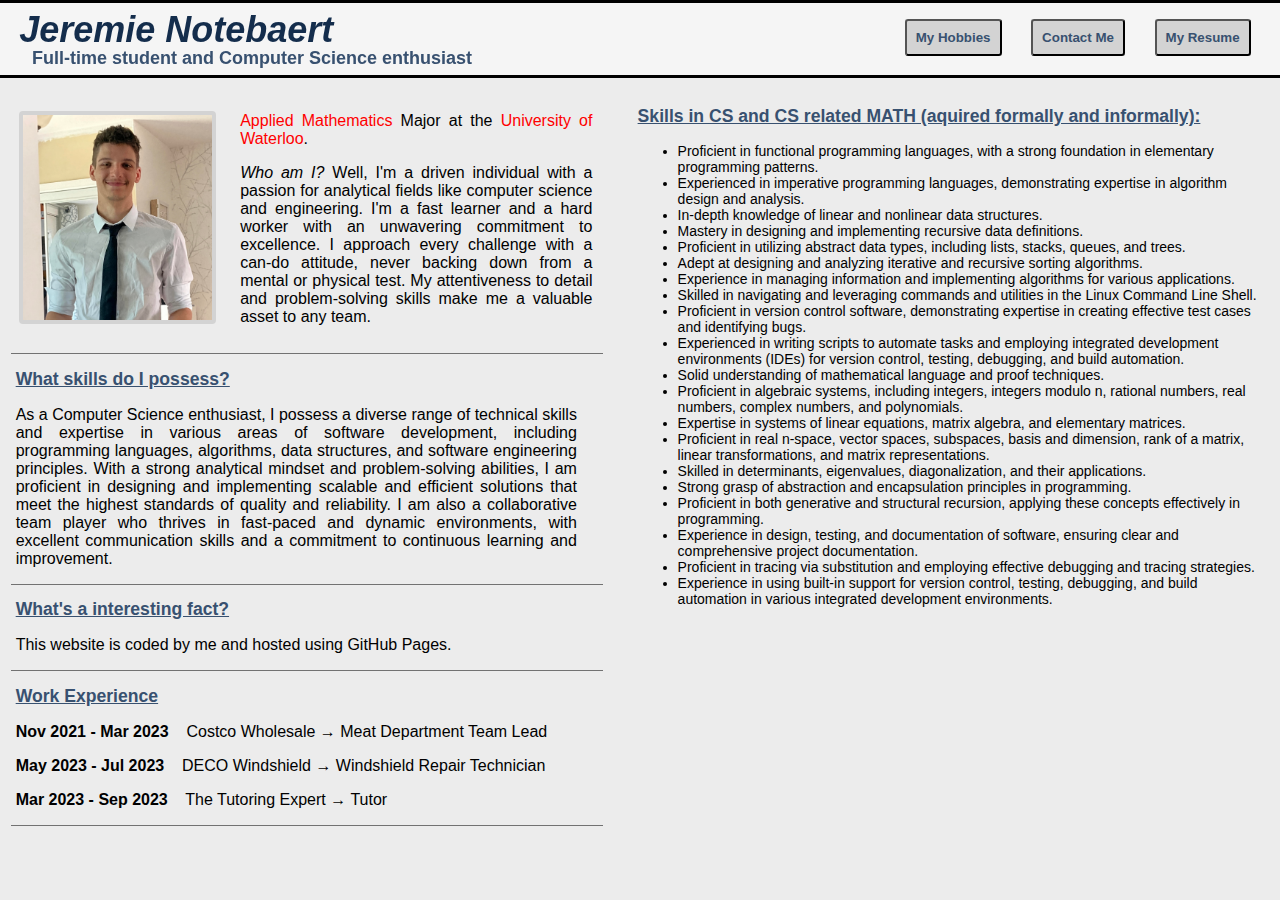
<file: index.html>
<!DOCTYPE html>
<html lang="en">
<head>
    <meta charset="UTF-8">
    <title>Jeremie Notebaert</title>
    <link rel="stylesheet" href="styles.css">
    <link rel="icon" href="favicon.ico">
</head>
<body>
    <!-- Top Bar -->
    <div style="z-index: 10; position: fixed; top: 0; left: 0; width: 100%; height: 6vh; border-bottom: 0.35vh solid black; border-top: 0.35vh solid black; padding: 1vh; background-color: whitesmoke;">
        <div style="position: fixed; left: 1.5vw;">
            <h1 style="position: relative; top: -3vh;">
                <i>Jeremie Notebaert</i>
            </h1>
            <h3 style="position: relative; left: 1vw; top: -6vh;">
                <strong>Full-time student</strong> and <strong>Computer Science enthusiast</strong>
            </h3>
        </div>
        <div style="position: relative; float: right; right: 2vw;">
            <button onclick="window.location.href='hobbies.html';" style="position: relative; top: 0.75vh;">My Hobbies</button>
            <button onclick="window.location.href='contact-me.html';" style="position: relative; top: 0.75vh;">Contact Me</button>
            <button onclick="window.location.href='resume.html';" style="position: relative; top: 0.75vh;">My Resume</button>
        </div>
    </div>

    <!-- Main Content -->
    <div style="position: absolute; top: 6vh; margin-right: 1vw; margin-top: 4vh; padding-bottom: 2vh;">
        <!-- Who I am; Skills; Work; -->
        <div style="float: left; width: 50%; height: 100%;">
            <table>
                <tr>
                    <td>
                        <table class="intro-table">
                            <tr>
                                <td><img src="me2.jpeg" width="auto" height="205" style="position: relative; margin-top: 0.5%"></td>
                                <td></td><td></td><td></td><td></td><td></td>
                                <td>
                                    <p><a href="https://uwaterloo.ca/applied-mathematics/" target="_blank">Applied Mathematics</a> 
                                        Major at the <a href="https://uwaterloo.ca/" target="_blank">University of Waterloo</a>.</p>
                                    <p><em>Who am I? </em> Well, I'm a driven individual with a passion for analytical 
                                        fields like computer science and engineering. I'm a fast learner and a hard worker with an unwavering 
                                        commitment to excellence. I approach every challenge with a can-do attitude, never backing down from a
                                        mental or physical test. My attentiveness to detail and problem-solving skills make me a valuable asset 
                                        to any team.
                                    </p>
                                </td>
                            </tr>
                        </table>
                        <hr>
                        <h2 style="padding-left: 0.75%; text-underline-offset:5%; text-decoration: underline;"><b>What skills do I possess?</b></h2>
                        <p style="padding-left: 0.75%">As a Computer Science enthusiast, I possess a diverse range of technical skills and expertise 
                            in various areas of software development, including programming languages, algorithms, data 
                            structures, and software engineering principles. With a strong analytical mindset and 
                            problem-solving abilities, I am proficient in designing and implementing scalable and 
                            efficient solutions that meet the highest standards of quality and reliability. I am also a 
                            collaborative team player who thrives in fast-paced and dynamic environments, with excellent 
                            communication skills and a commitment to continuous learning and improvement.</p>
                        <hr>
                        <h2 style="padding-left: 0.75%; text-underline-offset:5%; text-decoration: underline;"><b>What's a interesting fact?</b></h2>
                        <p style="padding-left: 0.75%">This website is coded by me and hosted using GitHub Pages.</p>
                        <hr>
                        <h2 style="padding-left: 0.75%; text-underline-offset:5%; text-decoration: underline;">Work Experience</h2>
                        <p style="padding-left: 0.75%"><b>Nov 2021 - Mar 2023</b> &nbsp;&nbsp; Costco Wholesale → Meat Department Team Lead</p>
                        <p style="padding-left: 0.75%"><b>May 2023 - Jul 2023</b> &nbsp;&nbsp; DECO Windshield → Windshield Repair Technician</p>
                        <p style="padding-left: 0.75%"><b>Mar 2023 - Sep 2023</b> &nbsp;&nbsp; The Tutoring Expert → Tutor</p>
                        <hr>
                    </td>
                </tr>
            </table>
        </div>
        <!-- CS/Math Skills -->
        <div style="float: right; width: 50%">
            <p style="padding-right: 35rem">
                <h2 style="text-underline-offset:5%; text-decoration: underline;">Skills in CS and CS related MATH (aquired formally and informally):</h2>
                <ul>
                    <li>Proficient in functional programming languages, with a strong foundation in elementary programming patterns.</li>
                    <li>Experienced in imperative programming languages, demonstrating expertise in algorithm design and analysis.</li>
                    <li>In-depth knowledge of linear and nonlinear data structures.</li>
                    <li>Mastery in designing and implementing recursive data definitions.</li>
                    <li>Proficient in utilizing abstract data types, including lists, stacks, queues, and trees.</li>
                    <li>Adept at designing and analyzing iterative and recursive sorting algorithms.</li>
                    <li>Experience in managing information and implementing algorithms for various applications.</li>
                    <li>Skilled in navigating and leveraging commands and utilities in the Linux Command Line Shell.</li>
                    <li>Proficient in version control software, demonstrating expertise in creating effective test cases and identifying bugs.</li>
                    <li>Experienced in writing scripts to automate tasks and employing integrated development environments (IDEs) for version control, testing, debugging, and build automation.</li>
                    <li>Solid understanding of mathematical language and proof techniques.</li>
                    <li>Proficient in algebraic systems, including integers, integers modulo n, rational numbers, real numbers, complex numbers, and polynomials.</li>
                    <li>Expertise in systems of linear equations, matrix algebra, and elementary matrices.</li>
                    <li>Proficient in real n-space, vector spaces, subspaces, basis and dimension, rank of a matrix, linear transformations, and matrix representations.</li>
                    <li>Skilled in determinants, eigenvalues, diagonalization, and their applications.</li>
                    <li>Strong grasp of abstraction and encapsulation principles in programming.</li>
                    <li>Proficient in both generative and structural recursion, applying these concepts effectively in programming.</li>
                    <li>Experience in design, testing, and documentation of software, ensuring clear and comprehensive project documentation.</li>
                    <li>Proficient in tracing via substitution and employing effective debugging and tracing strategies.</li>
                    <li>Experience in using built-in support for version control, testing, debugging, and build automation in various integrated development environments.</li>
                </ul>
            </p>
        </div>
    </div>
</body>
</html>
</file>
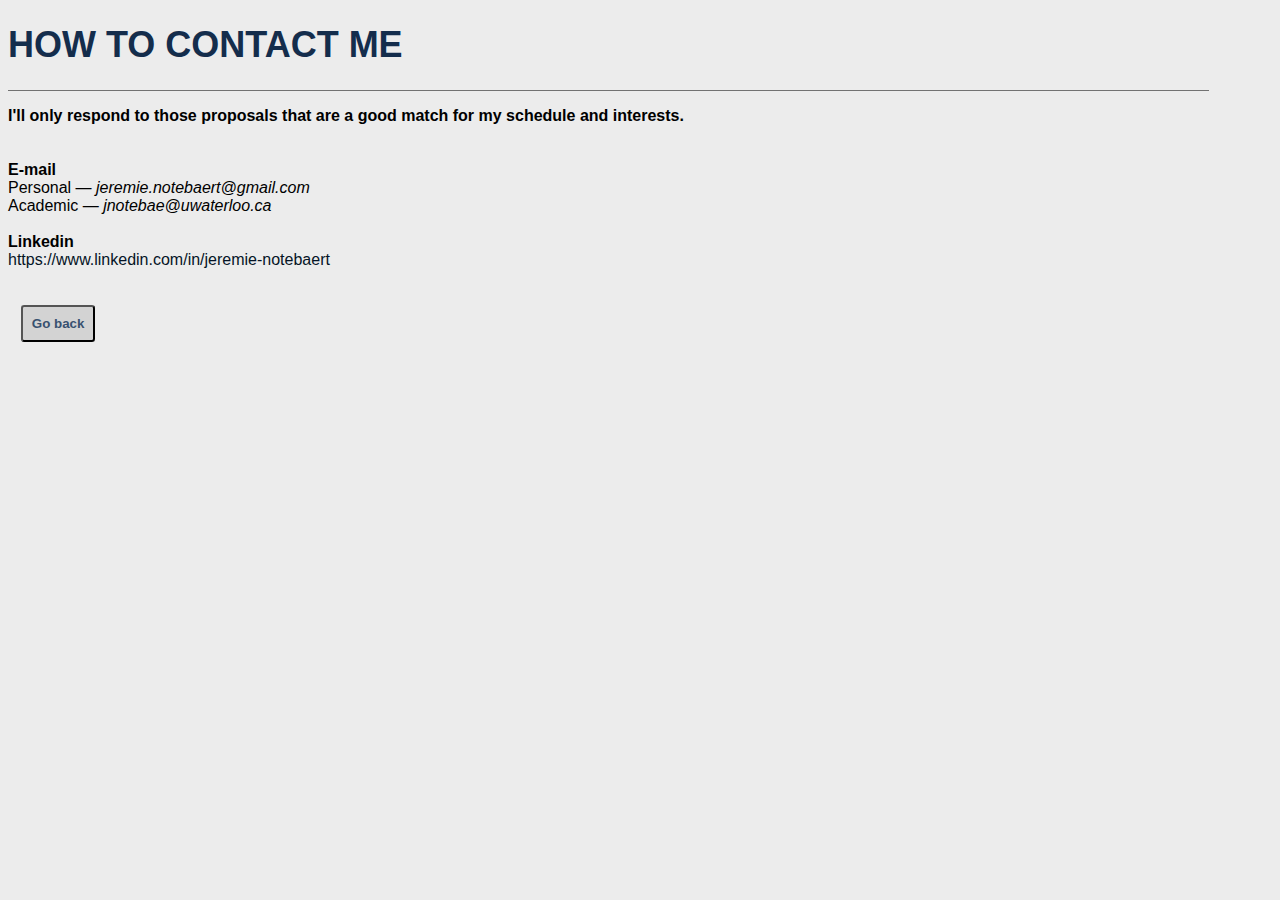
<file: contact-me.html>
<!DOCTYPE html>
<html lang="en">
<head>
    <meta charset="UTF-8">
    <title>Contact Me</title>
    <link rel="stylesheet" href="styles.css">
    <link rel="icon" href="favicon.ico">
    <style>
        a {
            text-decoration: none;
            color: rgb(5, 20, 38);
            transition-duration: 0.4s;
        }
        a:hover {
            text-decoration: none;
            color: rgb(20, 110, 219);
        }
    </style>
</head>
<body onload="startTime()">
    <h1>HOW TO CONTACT ME</h1>
    <hr>
    <table>
        <tr>
            <p>
                <b>I'll only respond to those proposals that are a good match for my schedule and interests.</b>
                <br>
                <br>
                <br>
                <b>E-mail</b>
                <br>
                Personal — <i>jeremie.notebaert@gmail.com</i>
                <br>
                Academic — <i>jnotebae@uwaterloo.ca</i>
                <br>
                <br>
                <b>Linkedin</b>
                <br>
                <a href="https://www.linkedin.com/in/jeremie-notebaert" target="_blank">https://www.linkedin.com/in/jeremie-notebaert</a> 
                <br>
                <br>
                <br>
                <button onclick="window.location.href='index.html';">Go back</button>
            </p>
        </tr>
        <tr>
            <td>
                
            </td>
        </tr>
    </table>
</body>
</html>
</file>
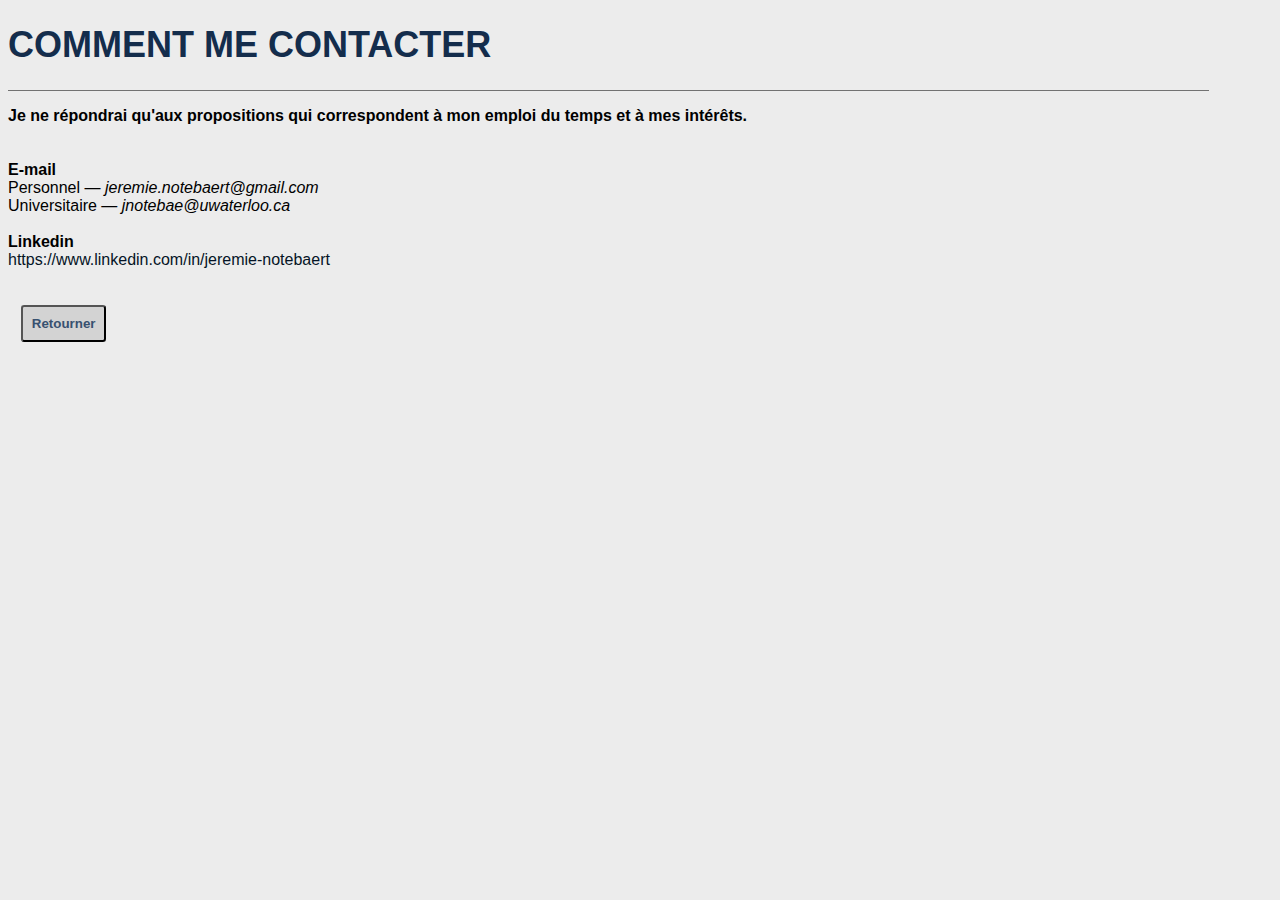
<file: contact-me_FR.html>
<!DOCTYPE html>
<html lang="fr">
<head>
    <meta charset="UTF-8">
    <title>Me contacter</title>
    <link rel="stylesheet" href="styles.css">
    <link rel="icon" href="favicon.ico">
    <style>
        a {
            text-decoration: none;
            color: rgb(5, 20, 38);
            transition-duration: 0.4s;
        }
        a:hover {
            text-decoration: none;
            color: rgb(20, 110, 219);
        }
    </style>
</head>
<body onload="startTime()">
    <h1>COMMENT ME CONTACTER</h1>
    <hr>
    <table>
        <tr>
            <p>
                <b>Je ne répondrai qu'aux propositions qui correspondent à mon emploi du temps et à mes intérêts.</b>
                <br>
                <br>
                <br>
                <b>E-mail</b>
                <br>
                Personnel — <i>jeremie.notebaert@gmail.com</i>
                <br>
                Universitaire — <i>jnotebae@uwaterloo.ca</i>
                <br>
                <br>
                <b>Linkedin</b>
                <br>
                <a href="https://www.linkedin.com/in/jeremie-notebaert" target="_blank">https://www.linkedin.com/in/jeremie-notebaert</a> 
                <br>
                <br>
                <br>
                <button onclick="window.location.href='index_FR.html';">Retourner</button>
            </p>
        </tr>
        <tr>
            <td>
                
            </td>
        </tr>
    </table>
</body>
</html>
</file>
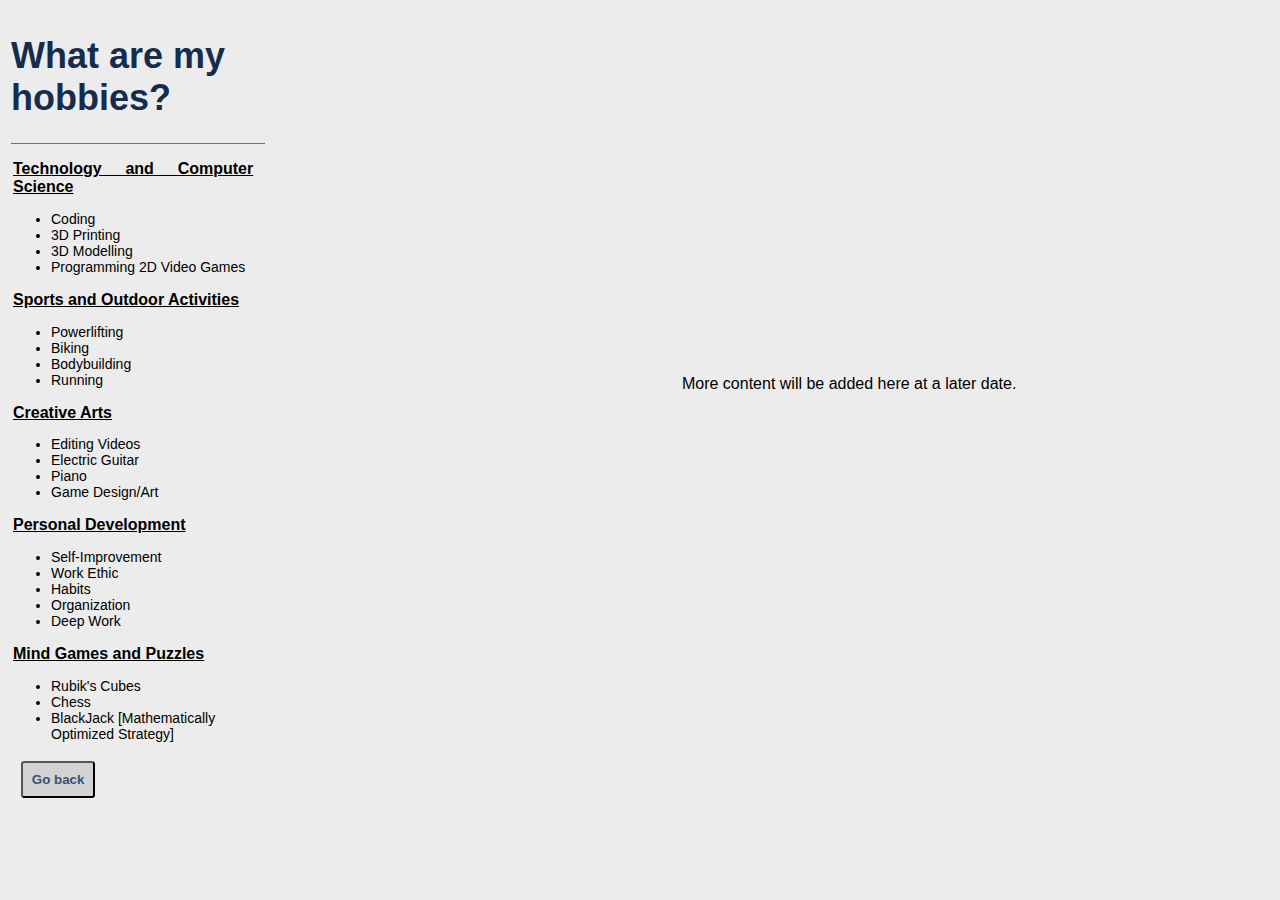
<file: hobbies.html>
<!DOCTYPE html>
<html lang="en">
<head>
    <meta charset="UTF-8">
    <title>My Hobbies</title>
    <link rel="stylesheet" href="styles.css">
    <link rel="icon" href="favicon.ico">
</head>
<body>
    <table>
        <tr>
            <td>
                <h1>What are my hobbies?</h1>
                <hr>
                <p style="padding-left: 0.75%; text-underline-offset:5%; text-decoration: underline;"><b>Technology and Computer Science</b></p>
                <ul style="margin-top: -0.5%">
                    <li>Coding</li>
                    <li>3D Printing</li>
                    <li>3D Modelling</li>
                    <li>Programming 2D Video Games</li>
                </ul>
                <p style="padding-left: 0.75%; text-underline-offset:5%; text-decoration: underline;"><b>Sports and Outdoor Activities</b></p>
                <ul style="margin-top: -0.5%">
                    <li>Powerlifting</li>
                    <li>Biking</li>
                    <li>Bodybuilding</li>
                    <li>Running</li>
                </ul>
                <p style="padding-left: 0.75%; text-underline-offset:5%; text-decoration: underline;"><b>Creative Arts</b></p>
                <ul style="margin-top: -0.5%">
                    <li>Editing Videos</li>
                    <li>Electric Guitar</li>
                    <li>Piano</li>
                    <li>Game Design/Art</li>
                </ul>
                <p style="padding-left: 0.75%; text-underline-offset:5%; text-decoration: underline;"><b>Personal Development</b></p>
                <ul style="margin-top: -0.5%">
                    <li>Self-Improvement</li>
                    <li>Work Ethic</li>
                    <li>Habits</li>
                    <li>Organization</li>
                    <li>Deep Work</li>
                </ul>
                <p style="padding-left: 0.75%; text-underline-offset:5%; text-decoration: underline;"><b>Mind Games and Puzzles</b></p>
                <ul style="margin-top: -0.5%">
                    <li>Rubik's Cubes</li>
                    <li>Chess</li>
                    <li>BlackJack [Mathematically Optimized Strategy]</li>
                </ul>
            </td>
            <td>
                <p style="padding-left: 25rem; padding-right: 25rem"> More content will be added here at a later date. </p>
            </td>
        </tr>
    </table>
    <button onclick="window.location.href='index.html';">Go back</button>
</body>
</html>
</file>
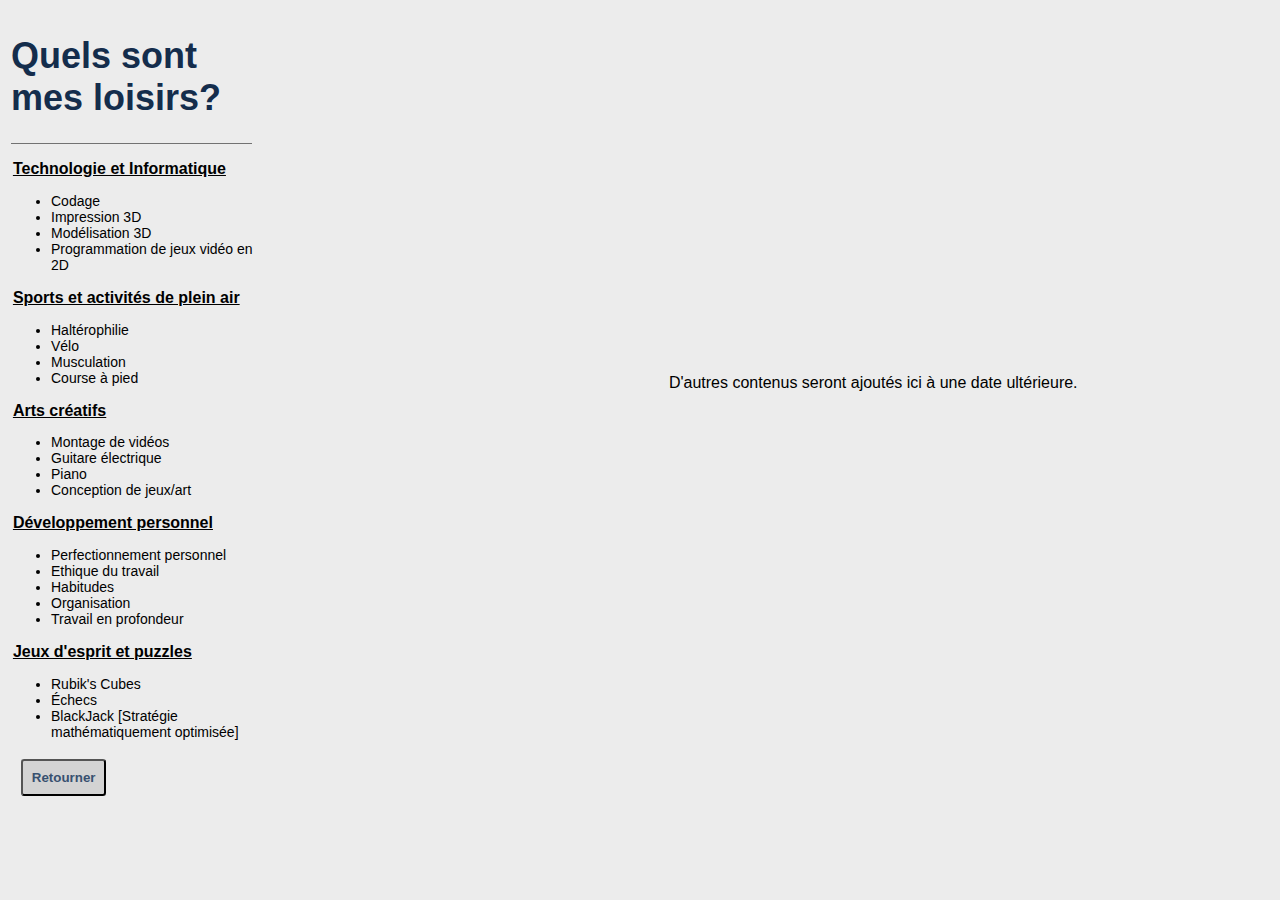
<file: hobbies_FR.html>
<!DOCTYPE html>
<html lang="fr">
<head>
    <meta charset="UTF-8">
    <title>Mes loisirs</title>
    <link rel="stylesheet" href="styles.css">
    <link rel="icon" href="favicon.ico">
</head>
<body>
    <table>
        <tr>
            <td>
                <h1>Quels sont mes loisirs?</h1>
                <hr>
                <p style="padding-left: 0.75%; text-underline-offset:5%; text-decoration: underline;"><b>Technologie et Informatique</b></p>
                <ul style="margin-top: -0.5%">
                    <li>Codage</li>
                    <li>Impression 3D</li>
                    <li>Modélisation 3D</li>
                    <li>Programmation de jeux vidéo en 2D</li>
                </ul>
                <p style="padding-left: 0.75%; text-underline-offset:5%; text-decoration: underline;"><b>Sports et activités de plein air</b></p>
                <ul style="margin-top: -0.5%">
                    <li>Haltérophilie</li>
                    <li>Vélo</li>
                    <li>Musculation</li>
                    <li>Course à pied</li>
                </ul>
                <p style="padding-left: 0.75%; text-underline-offset:5%; text-decoration: underline;"><b>Arts créatifs</b></p>
                <ul style="margin-top: -0.5%">
                    <li>Montage de vidéos</li>
                    <li>Guitare électrique</li>
                    <li>Piano</li>
                    <li>Conception de jeux/art</li>
                </ul>
                <p style="padding-left: 0.75%; text-underline-offset:5%; text-decoration: underline;"><b>Développement personnel</b></p>
                <ul style="margin-top: -0.5%">
                    <li>Perfectionnement personnel</li>
                    <li>Ethique du travail</li>
                    <li>Habitudes</li>
                    <li>Organisation</li>
                    <li>Travail en profondeur</li>
                </ul>
                <p style="padding-left: 0.75%; text-underline-offset:5%; text-decoration: underline;"><b>Jeux d'esprit et puzzles</b></p>
                <ul style="margin-top: -0.5%">
                    <li>Rubik's Cubes</li>
                    <li>Échecs</li>
                    <li>BlackJack [Stratégie mathématiquement optimisée]</li>
                </ul>
            </td>
            <td>
                <p style="padding-left: 25rem; padding-right: 25rem"> D'autres contenus seront ajoutés ici à une date ultérieure. </p>
            </td>
        </tr>
    </table>
    <button onclick="window.location.href='index_FR.html';">Retourner</button>
</body>
</html>
</file>
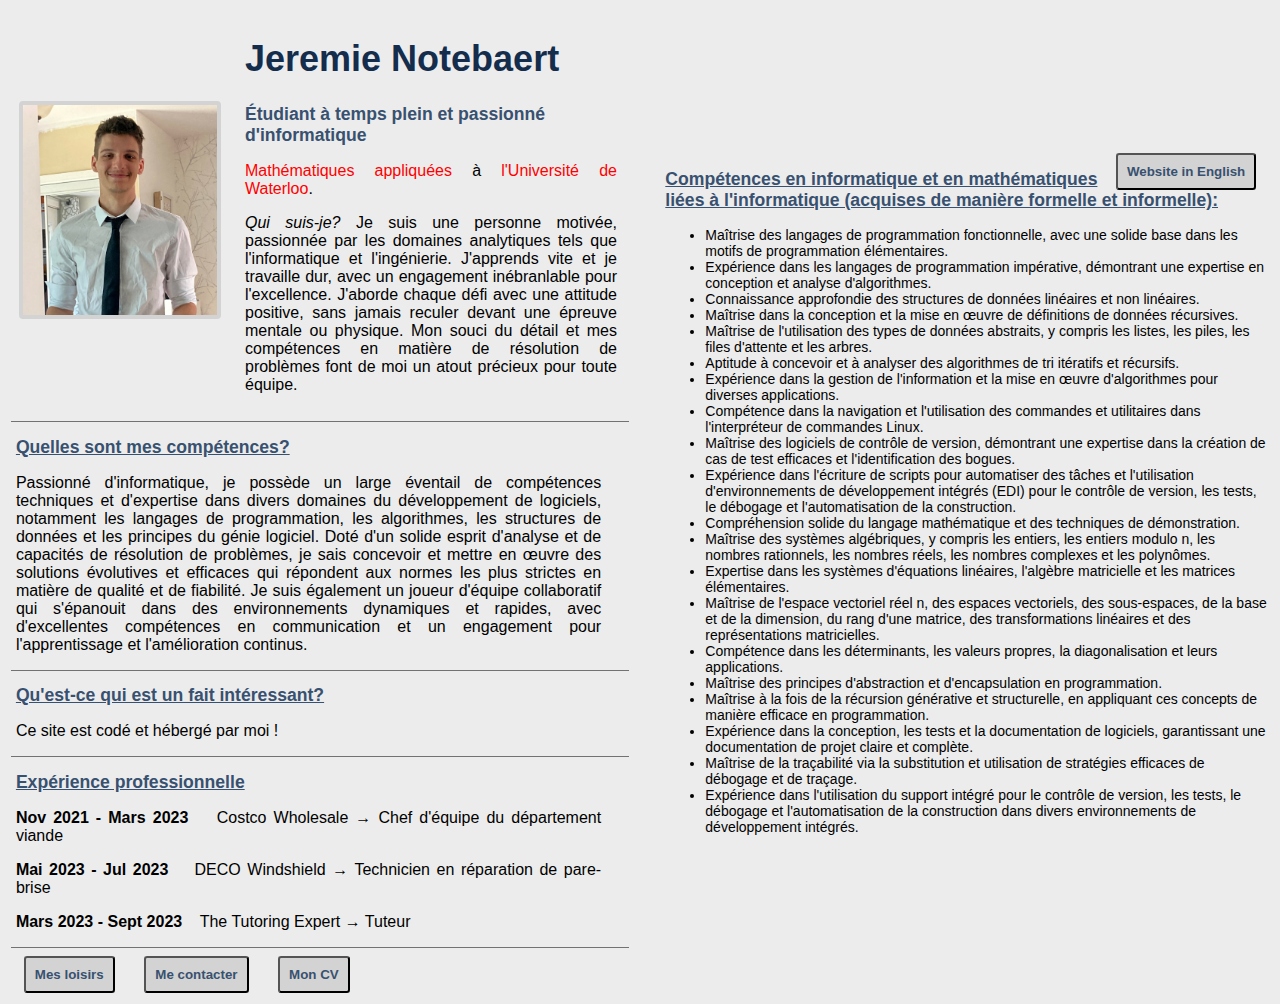
<file: index_FR.html>
<!DOCTYPE html>
<html lang="fr">
<head>
    <meta charset="UTF-8">
    <title>Jeremie Notebaert</title>
    <link rel="stylesheet" href="styles.css">
    <link rel="icon" href="favicon.ico">
</head>
<body>
    <table>
        <tr>
            <td>
                <table class="intro-table">
                    <tr>
                        <td><img src="me2.jpeg" width="auto" height="210"></td>
                        <td></td><td></td><td></td><td></td><td></td>
                        <td>
                            <h1>Jeremie Notebaert</h1>
                            <h2><strong>Étudiant à temps plein</strong> et <strong>passionné d'informatique</strong></h2>
                            <p><a href="https://uwaterloo.ca/applied-mathematics/" target="_blank">Mathématiques appliquées</a> 
                                à <a href="https://uwaterloo.ca/" target="_blank">l'Université de Waterloo</a>.</p>
                            <p><em>Qui suis-je? </em> Je suis une personne motivée, passionnée par les domaines analytiques tels que 
				l'informatique et l'ingénierie. J'apprends vite et je travaille dur, avec un engagement inébranlable pour 
				l'excellence. J'aborde chaque défi avec une attitude positive, sans jamais reculer devant une épreuve mentale 
				ou physique. Mon souci du détail et mes compétences en matière de résolution de problèmes font de moi un atout 
				précieux pour toute équipe.
                            </p>
                        </td>
                    </tr>
                </table>
                <hr>
                <h2 style="padding-left: 0.75%; text-underline-offset:5%; text-decoration: underline;"><b>Quelles sont mes compétences?</b></h2>
                <p style="padding-left: 0.75%">Passionné d'informatique, je possède un large éventail de compétences techniques et d'expertise
			dans divers domaines du développement de logiciels, notamment les langages de programmation, les algorithmes, les structures de
			données et les principes du génie logiciel. Doté d'un solide esprit d'analyse et de capacités de résolution de problèmes, je 
			sais concevoir et mettre en œuvre des solutions évolutives et efficaces qui répondent aux normes les plus strictes en matière
			de qualité et de fiabilité. Je suis également un joueur d'équipe collaboratif qui s'épanouit dans des environnements dynamiques
			et rapides, avec d'excellentes compétences en communication et un engagement pour l'apprentissage et l'amélioration continus.</p>
                <hr>
                <h2 style="padding-left: 0.75%; text-underline-offset:5%; text-decoration: underline;"><b>Qu'est-ce qui est un fait intéressant?</b></h2>
                <p style="padding-left: 0.75%">Ce site est codé et hébergé par moi !</p>
                <hr>
                <h2 style="padding-left: 0.75%; text-underline-offset:5%; text-decoration: underline;">Expérience professionnelle</h2>
                <p style="padding-left: 0.75%"><b>Nov 2021 - Mars 2023</b> &nbsp;&nbsp; Costco Wholesale → Chef d'équipe du département viande</p>
                <p style="padding-left: 0.75%"><b>Mai 2023 - Jul 2023</b> &nbsp;&nbsp; DECO Windshield → Technicien en réparation de pare-brise</p>
                <p style="padding-left: 0.75%"><b>Mars 2023 - Sept 2023</b> &nbsp;&nbsp; The Tutoring Expert → Tuteur</p>
                <hr>
                <button onclick="window.location.href='hobbies_FR.html';">Mes loisirs</button>
                <button onclick="window.location.href='contact-me_FR.html';">Me contacter</button>
		<button onclick="window.location.href='resume_FR.html';">Mon CV</button>
            </td>
            <td>
		<button style="float:right;" onclick="window.location.href='index.html';"> Website in English </button>
                <p style="padding-right: 35rem">
                    <h2 style="text-underline-offset:5%; text-decoration: underline;">Compétences en informatique et en mathématiques liées à l'informatique (acquises de manière formelle et informelle): </h2>
                    <ul>
                        <li>Maîtrise des langages de programmation fonctionnelle, avec une solide base dans les motifs de programmation élémentaires.</li>
                        <li>Expérience dans les langages de programmation impérative, démontrant une expertise en conception et analyse d'algorithmes.</li>
                        <li>Connaissance approfondie des structures de données linéaires et non linéaires.</li>
                        <li>Maîtrise dans la conception et la mise en œuvre de définitions de données récursives.</li>
                        <li>Maîtrise de l'utilisation des types de données abstraits, y compris les listes, les piles, les files d'attente et les arbres.</li>
                        <li>Aptitude à concevoir et à analyser des algorithmes de tri itératifs et récursifs.</li>
                        <li>Expérience dans la gestion de l'information et la mise en œuvre d'algorithmes pour diverses applications.</li>
                        <li>Compétence dans la navigation et l'utilisation des commandes et utilitaires dans l'interpréteur de commandes Linux.</li>
                        <li>Maîtrise des logiciels de contrôle de version, démontrant une expertise dans la création de cas de test efficaces et l'identification des bogues.</li>
                        <li>Expérience dans l'écriture de scripts pour automatiser des tâches et l'utilisation d'environnements de développement intégrés (EDI) pour le contrôle de version, les tests, le débogage et l'automatisation de la construction.</li>
                        <li>Compréhension solide du langage mathématique et des techniques de démonstration.</li>
                        <li>Maîtrise des systèmes algébriques, y compris les entiers, les entiers modulo n, les nombres rationnels, les nombres réels, les nombres complexes et les polynômes.</li>
                        <li>Expertise dans les systèmes d'équations linéaires, l'algèbre matricielle et les matrices élémentaires.</li>
                        <li>Maîtrise de l'espace vectoriel réel n, des espaces vectoriels, des sous-espaces, de la base et de la dimension, du rang d'une matrice, des transformations linéaires et des représentations matricielles.</li>
                        <li>Compétence dans les déterminants, les valeurs propres, la diagonalisation et leurs applications.</li>
                        <li>Maîtrise des principes d'abstraction et d'encapsulation en programmation.</li>
                        <li>Maîtrise à la fois de la récursion générative et structurelle, en appliquant ces concepts de manière efficace en programmation.</li>
                        <li>Expérience dans la conception, les tests et la documentation de logiciels, garantissant une documentation de projet claire et complète.</li>
                        <li>Maîtrise de la traçabilité via la substitution et utilisation de stratégies efficaces de débogage et de traçage.</li>
                        <li>Expérience dans l'utilisation du support intégré pour le contrôle de version, les tests, le débogage et l'automatisation de la construction dans divers environnements de développement intégrés.</li>
                    </ul>
                </p>
            </td>
        </tr>
    </table>
</body>
</html>
</file>
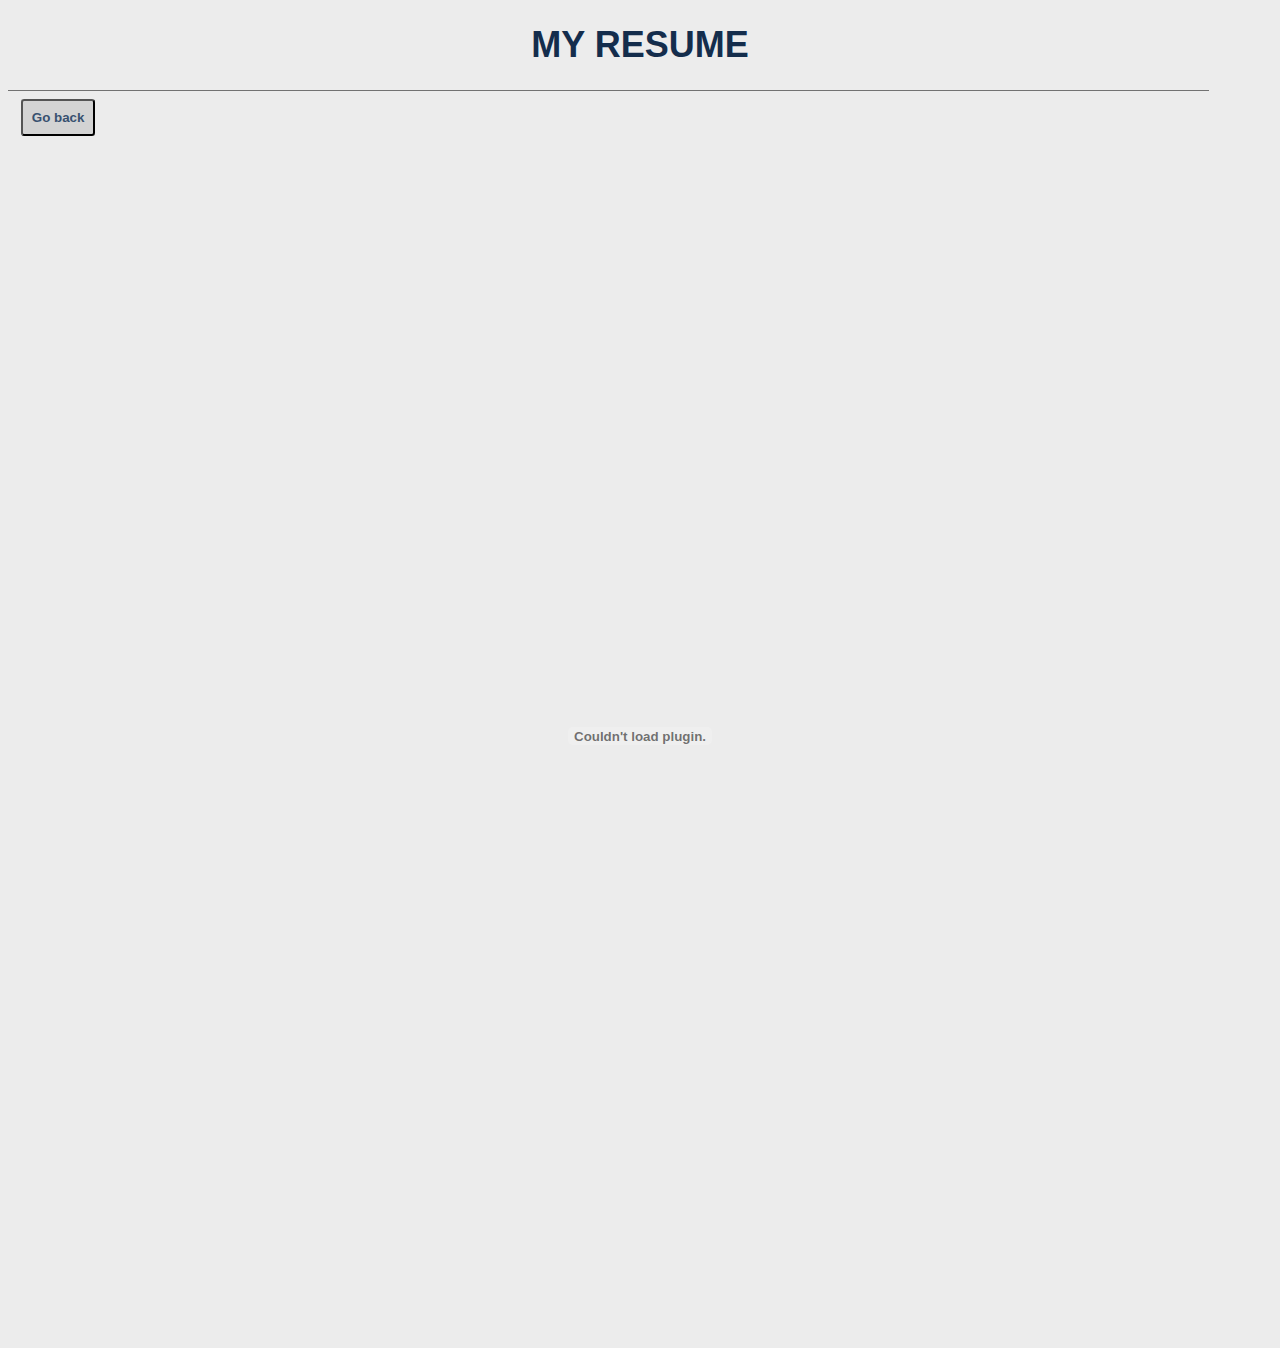
<file: resume.html>
<!DOCTYPE html>
<html lang="en">
<head>
    <meta charset="UTF-8">
    <title>Jeremie Notebaert</title>
    <link rel="stylesheet" href="styles.css">
    <link rel="icon" href="favicon.ico">
</head>
<body>
	<center>
		<h1>MY RESUME</h1>
		<hr>
	</center>
	<button onclick="window.location.href='index.html';">Go back</button>
	<center>
		<embed src="resume.pdf" width="850px" height="1200px">
	</center>
</body>
</html>
</file>
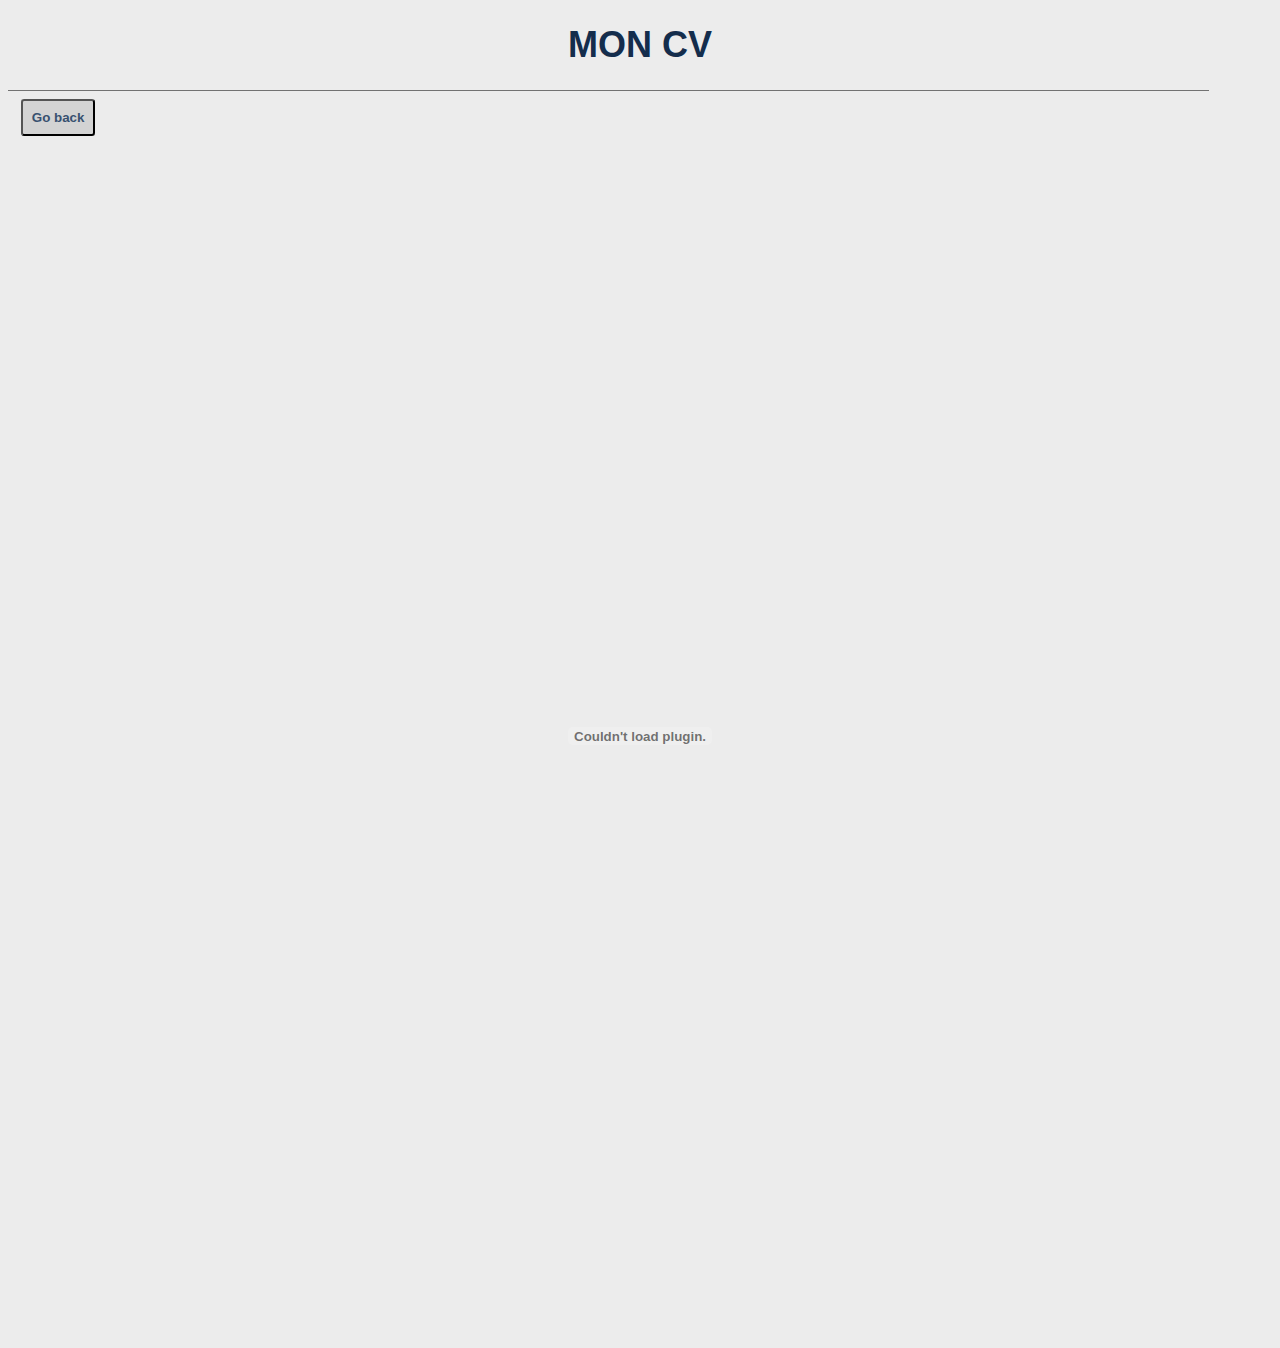
<file: resume_FR.html>
<!DOCTYPE html>
<html lang="en">
<head>
    <meta charset="UTF-8">
    <title>Jeremie Notebaert</title>
    <link rel="stylesheet" href="styles.css">
    <link rel="icon" href="favicon.ico">
</head>
<body>
	<center>
		<h1>MON CV</h1>
		<hr>
	</center>
	<button onclick="window.location.href='index.html';">Go back</button>
	<center>
		<embed src="resume.pdf" width="850px" height="1200px">
	</center>
</body>
</html>
</file>
<file: styles.css>
/*--- TAGS ---*/

a {
    text-decoration: none;
    color: rgb(255, 0, 0);
    transition-duration: 0.4s;
}

a:hover {
    text-decoration: none;
    color: rgb(0, 210, 229);
}

body {
    background-color: #ececec;
}

button {
    color: #385170;
    border-radius: 0.25vw;
    padding: 1vh 1vh;
    background-color: #D3D3D3;
    font-weight: bold;
    text-align: center;
    font-family:'Gill Sans', 'Gill Sans MT', Calibri, 'Trebuchet MS', sans-serif;
    transition-duration: 0.4s;
    margin-right: 1vw;
    margin-left: 1vw;
}

button:hover {
    color: #031122;
    background-color: #D3D3D3;
}

hr {
    border-style: none;
    height: 1px;
    background-color: rgb(114, 114, 114);
    width:95%;
    margin-left:0%;
}

h1 {
    font-family:'Gill Sans', 'Gill Sans MT', Calibri, 'Trebuchet MS', sans-serif;
    font-size: 4vh;
    color: #142d4c;
}

h2 {
    font-family:'Gill Sans', 'Gill Sans MT', Calibri, 'Trebuchet MS', sans-serif;
    font-size: 110%;
    color: #385170;
}

h3 {
    font-family:'Gill Sans', 'Gill Sans MT', Calibri, 'Trebuchet MS', sans-serif;
    font-size: 2vh;
    color: #385170;
}

img {
    border: 4px solid #D3D3D3;
    border-radius: 4px;
    background: #D3D3D3;
}

li {
    font-family: Tahoma, "Trebuchet MS", sans-serif;
    font-size: 0.875em;
}

p {
    font-family:'Gill Sans', 'Gill Sans MT', Calibri, 'Trebuchet MS', sans-serif;
    font-size: 100%;
    width: 90%;
    text-align: justify;
}


/*--- CLASSES ---*/

.intro-table {
    padding-left: 0.75%;
}

.text {
    font-family:'Gill Sans', 'Gill Sans MT', Calibri, 'Trebuchet MS', sans-serif;
    font-size: 100%;
    width: 90%;
}
</file>
